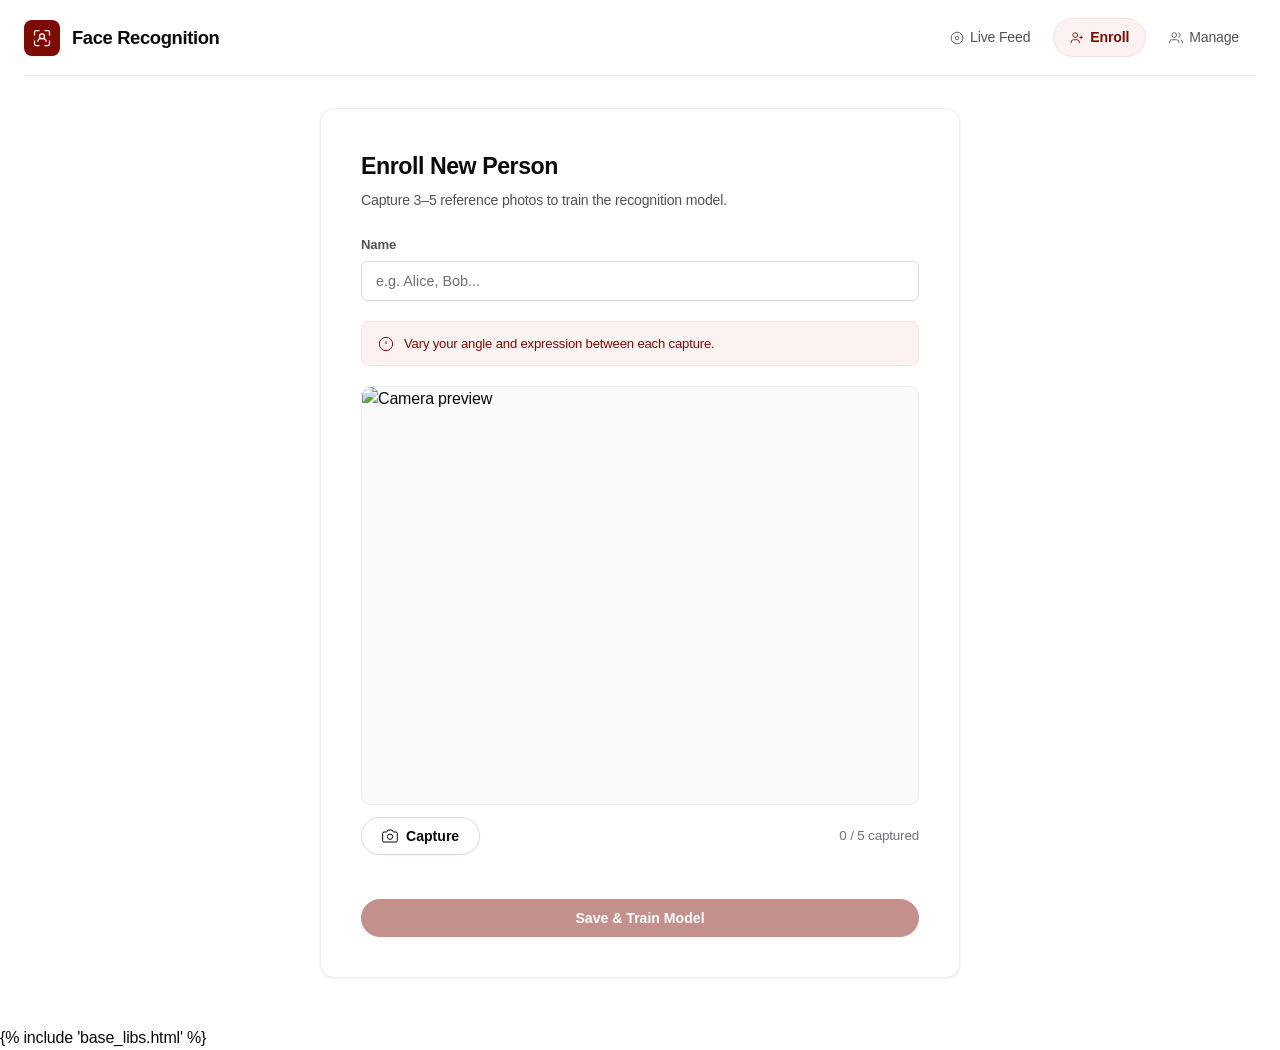
<file: templates/enroll.html>
<!DOCTYPE html>
<html lang="en" class="lenis">
<head>
    <meta charset="UTF-8">
    <meta name="viewport" content="width=device-width, initial-scale=1.0">
    <meta name="description" content="Enroll a new person into the face recognition system.">
    <title>Face Recognition — Enroll</title>
    <link rel="stylesheet" href="/static/style.css">
</head>
<body>
    <div class="app-container">
        <header class="app-header">
            <div class="header-left">
                <div class="logo-icon">
                    <svg width="20" height="20" viewBox="0 0 24 24" fill="none" stroke="currentColor" stroke-width="1.5">
                        <path d="M9 3H5a2 2 0 0 0-2 2v4"/>
                        <path d="M15 3h4a2 2 0 0 1 2 2v4"/>
                        <path d="M9 21H5a2 2 0 0 1-2-2v-4"/>
                        <path d="M15 21h4a2 2 0 0 0 2-2v-4"/>
                        <circle cx="12" cy="10" r="3"/>
                        <path d="M7 16.5c0-2.5 2.2-4 5-4s5 1.5 5 4"/>
                    </svg>
                </div>
                <h1>Face Recognition</h1>
            </div>
            <nav class="header-nav">
                <a href="/" class="nav-link">
                    <svg width="14" height="14" viewBox="0 0 24 24" fill="none" stroke="currentColor" stroke-width="1.5"><circle cx="12" cy="12" r="10"/><circle cx="12" cy="12" r="3"/></svg>
                    Live Feed
                </a>
                <a href="/enroll" class="nav-link active">
                    <svg width="14" height="14" viewBox="0 0 24 24" fill="none" stroke="currentColor" stroke-width="1.5"><path d="M16 21v-2a4 4 0 0 0-4-4H6a4 4 0 0 0-4 4v2"/><circle cx="9" cy="7" r="4"/><line x1="19" y1="8" x2="19" y2="14"/><line x1="22" y1="11" x2="16" y2="11"/></svg>
                    Enroll
                </a>
                <a href="/people" class="nav-link">
                    <svg width="14" height="14" viewBox="0 0 24 24" fill="none" stroke="currentColor" stroke-width="1.5"><path d="M17 21v-2a4 4 0 0 0-4-4H5a4 4 0 0 0-4 4v2"/><circle cx="9" cy="7" r="4"/><path d="M23 21v-2a4 4 0 0 0-3-3.87"/><path d="M16 3.13a4 4 0 0 1 0 7.75"/></svg>
                    Manage
                </a>
            </nav>
        </header>

        <main class="main-content" style="grid-template-columns: 1fr;">
            <div class="enroll-container">
                <div class="enroll-card">
                    <h2>Enroll New Person</h2>
                    <p class="subtitle">Capture 3–5 reference photos to train the recognition model.</p>

                    <div id="message-area"></div>

                    <div class="form-group">
                        <label for="person-name">Name</label>
                        <input type="text" id="person-name" placeholder="e.g. Alice, Bob..." autocomplete="off">
                    </div>

                    <div class="capture-instruction">
                        <svg width="16" height="16" viewBox="0 0 24 24" fill="none" stroke="currentColor" stroke-width="1.5"><circle cx="12" cy="12" r="10"/><line x1="12" y1="8" x2="12" y2="12"/><line x1="12" y1="16" x2="12.01" y2="16"/></svg>
                        Vary your angle and expression between each capture.
                    </div>

                    <div class="capture-area">
                        <div class="capture-preview-wrapper">
                            <img id="capture-preview" alt="Camera preview">
                            <script>
                                const capturePreview = document.getElementById('capture-preview');
                                const captureState = { active: false, stream: null, timer: null, video: null, canvas: null, ctx: null, lastDataUrl: null };

                                async function startCapturePreview() {
                                    if (captureState.active) return;
                                    try {
                                        const stream = await navigator.mediaDevices.getUserMedia({ video: { facingMode: 'user' }, audio: false });
                                        captureState.stream = stream;
                                        captureState.active = true;
                                        captureState.video = document.createElement('video');
                                        captureState.video.autoplay = true;
                                        captureState.video.playsInline = true;
                                        captureState.video.muted = true;
                                        captureState.video.srcObject = stream;
                                        await captureState.video.play();
                                        captureState.canvas = document.createElement('canvas');
                                        captureState.ctx = captureState.canvas.getContext('2d');

                                        function renderPreview() {
                                            if (!captureState.active || !captureState.ctx) return;
                                            captureState.canvas.width = 640;
                                            captureState.canvas.height = 480;
                                            captureState.ctx.drawImage(captureState.video, 0, 0, 640, 480);
                                            captureState.lastDataUrl = captureState.canvas.toDataURL('image/jpeg', 0.85);
                                            capturePreview.src = captureState.lastDataUrl;
                                        }

                                        captureState.timer = setInterval(renderPreview, 120);
                                    } catch (error) {
                                        console.error('Capture preview failed', error);
                                    }
                                }

                                async function stopCapturePreview() {
                                    captureState.active = false;
                                    if (captureState.timer) clearInterval(captureState.timer);
                                    if (captureState.stream) {
                                        captureState.stream.getTracks().forEach(track => track.stop());
                                    }
                                    captureState.stream = null;
                                }

                                document.addEventListener('visibilitychange', async () => {
                                    if (document.hidden) await stopCapturePreview();
                                    else await startCapturePreview();
                                });
                                window.addEventListener('pageshow', startCapturePreview);
                                startCapturePreview();
                            </script>
                        </div>
                        <div class="capture-controls">
                            <button id="capture-btn" class="btn btn-capture" onclick="captureFrame()">
                                <svg width="16" height="16" viewBox="0 0 24 24" fill="none" stroke="currentColor" stroke-width="1.5"><path d="M23 19a2 2 0 0 1-2 2H3a2 2 0 0 1-2-2V8a2 2 0 0 1 2-2h4l2-3h6l2 3h4a2 2 0 0 1 2 2z"/><circle cx="12" cy="13" r="4"/></svg>
                                Capture
                            </button>
                            <span class="capture-count" id="capture-count">0 / 5 captured</span>
                        </div>
                    </div>

                    <div class="thumbnails" id="thumbnails"></div>

                    <button id="submit-btn" class="btn btn-submit" onclick="submitEnrollment()" disabled>
                        Save & Train Model
                    </button>
                </div>
            </div>
        </main>
    </div>

    <script>
        const MAX_CAPTURES = 5;
        const MIN_CAPTURES = 3;
        let capturedBlobs = [];

        function showMessage(text, type) {
            const area = document.getElementById('message-area');
            area.innerHTML = `<div class="message message-${type}">${text}</div>`;
            if (type === 'success') setTimeout(() => { window.location.href = '/'; }, 1800);
        }

        async function captureFrame() {
            const name = document.getElementById('person-name').value.trim();
            if (!name) { showMessage('Please enter a name first.', 'error'); return; }
            if (capturedBlobs.length >= MAX_CAPTURES) { showMessage('Maximum captures reached.', 'error'); return; }

            try {
                if (!captureState.canvas || !captureState.ctx || !captureState.video || captureState.video.readyState < 2) {
                    showMessage('Camera initializing, please wait...', 'error'); return;
                }
                captureState.canvas.width = 640;
                captureState.canvas.height = 480;
                captureState.ctx.drawImage(captureState.video, 0, 0, 640, 480);
                const blob = await new Promise((resolve, reject) => {
                    captureState.canvas.toBlob((r) => r ? resolve(r) : reject(new Error('Blob failed')), 'image/jpeg', 0.9);
                });

                capturedBlobs.push(blob);
                const url = URL.createObjectURL(blob);
                const thumbs = document.getElementById('thumbnails');
                const div = document.createElement('div');
                div.className = 'thumbnail';
                div.innerHTML = `<img src="${url}" alt="Capture ${capturedBlobs.length}">`;
                thumbs.appendChild(div);

                if (typeof gsap !== 'undefined') {
                    gsap.from(div, { scale: 0.6, opacity: 0, duration: 0.35, ease: 'back.out(1.7)' });
                }

                const count = capturedBlobs.length;
                document.getElementById('capture-count').textContent = `${count} / ${MAX_CAPTURES} captured`;
                document.getElementById('submit-btn').disabled = count < MIN_CAPTURES;
                if (count >= MAX_CAPTURES) document.getElementById('capture-btn').disabled = true;
            } catch (err) {
                showMessage('Failed to capture frame.', 'error');
            }
        }

        async function submitEnrollment() {
            const name = document.getElementById('person-name').value.trim();
            if (!name) { showMessage('Please enter a name.', 'error'); return; }
            if (capturedBlobs.length < MIN_CAPTURES) { showMessage(`Capture at least ${MIN_CAPTURES} photos.`, 'error'); return; }

            document.getElementById('submit-btn').disabled = true;
            document.getElementById('capture-btn').disabled = true;
            document.getElementById('submit-btn').textContent = 'Saving...';

            const formData = new FormData();
            formData.append('name', name);
            capturedBlobs.forEach((blob, i) => formData.append('images', blob, `${name}_${i + 1}.jpg`));

            try {
                const resp = await fetch('/enroll', { method: 'POST', body: formData });
                const data = await resp.json();
                if (data.success) {
                    showMessage(data.message + ' Redirecting...', 'success');
                } else {
                    showMessage(data.error || 'Enrollment failed.', 'error');
                    document.getElementById('submit-btn').disabled = false;
                    document.getElementById('submit-btn').textContent = 'Save & Train Model';
                }
            } catch (err) {
                showMessage('Network error.', 'error');
                document.getElementById('submit-btn').disabled = false;
                document.getElementById('submit-btn').textContent = 'Save & Train Model';
            }
        }
    </script>

    {% include 'base_libs.html' %}
</body>
</html>
</file>
<file: static/style.css>
/* ========================================================================
   Face Recognition System — FISTA Solutions Light Design System
   Theme: Crisp White Background (#ffffff) with Maroon (#7c0b02) & Red
   Typography: Gellix
   ======================================================================== */

/* --- Gellix Font --- */
@font-face {
  font-family: 'gellix';
  src: url('https://www.fistasolutions.com/_next/static/media/Gellix_Regular-s.p.c1b275dd.woff2') format('woff2');
  font-weight: 400;
  font-style: normal;
  font-display: swap;
}

@font-face {
  font-family: 'gellix';
  src: url('https://www.fistasolutions.com/_next/static/media/Gellix_Medium-s.p.5c3abbc2.woff2') format('woff2');
  font-weight: 500;
  font-style: normal;
  font-display: swap;
}

@font-face {
  font-family: 'gellix';
  src: url('https://www.fistasolutions.com/_next/static/media/Gellix_SemiBold-s.p.f6101fe4.woff2') format('woff2');
  font-weight: 600;
  font-style: normal;
  font-display: swap;
}

@font-face {
  font-family: 'gellix';
  src: url('https://www.fistasolutions.com/_next/static/media/Gellix_Bold-s.p.51c8992e.woff2') format('woff2');
  font-weight: 700;
  font-style: normal;
  font-display: swap;
}

/* --- Lenis Smooth Scroll --- */
html.lenis, html.lenis body { height: auto; }
.lenis.lenis-smooth { scroll-behavior: auto !important; }
.lenis.lenis-smooth [data-lenis-prevent] { overscroll-behavior: contain; }
.lenis.lenis-stopped { overflow: hidden; }

/* --- Page Transition Overlay --- */
.page-transition-overlay {
    position: fixed;
    inset: 0;
    background: #ffffff;
    z-index: 9999;
    pointer-events: none;
    opacity: 1;
}

/* --- Design Tokens (FISTA Solutions Palette) --- */
:root {
    --background: #ffffff;
    --foreground: #0a0a0b;
    --surface: #fafafa;
    --surface-2: #f4f4f5;
    --surface-warm: #f7f5f2;
    --card: #ffffff;
    --card-foreground: var(--foreground);

    /* Text Hierarchy */
    --text-primary: #0a0a0b;
    --text-secondary: #52525b;
    --text-muted: #71717a;

    /* Maroon & Red Palette */
    --primary: #7c0b02;
    --primary-rgb: 124, 11, 2;
    --primary-50: #fdf2f2;
    --primary-100: #fce0df;
    --primary-200: #f9c5c3;
    --primary-300: #f49e9a;
    --primary-400: #ec6b65;
    --primary-500: #e04a42;
    --primary-600: #c92d25;
    --primary-700: #a7241d;
    --primary-800: #8b201a;
    --primary-900: #7c0b02;
    --primary-950: #450603;

    /* Status Accents */
    --status-success: #009767;
    --status-success-soft: #ecfdf5;
    --status-success-border: #a7f3d0;

    --status-danger: #c92d25;
    --status-danger-soft: #fdf2f2;
    --status-danger-border: #fce0df;

    /* Borders */
    --border: #ececee;
    --border-strong: #dcdce0;
    --border-hover: #c92d25;

    /* Shadows */
    --shadow-xs: 0 1px 2px 0 rgba(10, 10, 11, 0.04);
    --shadow-sm: 0 1px 3px 0 rgba(10, 10, 11, 0.06), 0 1px 2px -1px rgba(10, 10, 11, 0.04);
    --shadow-md: 0 4px 14px -3px rgba(10, 10, 11, 0.08), 0 2px 6px -2px rgba(10, 10, 11, 0.04);
    --shadow-lg: 0 16px 40px -12px rgba(10, 10, 11, 0.12);

    /* Typography & Sizing */
    --font-stack: 'gellix', -apple-system, BlinkMacSystemFont, sans-serif;
    --radius-sm: 6px;
    --radius-md: 10px;
    --radius-lg: 14px;
    --radius-full: 9999px;
    --transition: 180ms cubic-bezier(0.4, 0, 0.2, 1);
}

/* --- Reset & Base --- */
*, *::before, *::after { box-sizing: border-box; margin: 0; padding: 0; }

body {
    font-family: var(--font-stack);
    background: var(--background);
    color: var(--foreground);
    line-height: 1.5;
    -webkit-font-smoothing: antialiased;
    -moz-osx-font-smoothing: grayscale;
    letter-spacing: -0.011em;
}

a { color: inherit; text-decoration: none; }
img { display: block; max-width: 100%; }

/* --- Layout --- */
.app-container {
    max-width: 1360px;
    margin: 0 auto;
    padding: 0 24px;
    display: flex;
    flex-direction: column;
    min-height: 100vh;
}

.main-content {
    display: grid;
    grid-template-columns: 1fr 340px;
    gap: 32px;
    padding: 32px 0 48px;
    flex: 1;
}

/* --- Header --- */
.app-header {
    display: flex;
    align-items: center;
    justify-content: space-between;
    padding: 18px 0;
    border-bottom: 1px solid var(--border);
    background: var(--background);
}

.header-left {
    display: flex;
    align-items: center;
    gap: 12px;
}

.logo-icon {
    width: 36px;
    height: 36px;
    display: flex;
    align-items: center;
    justify-content: center;
    border-radius: 8px;
    background: var(--primary);
    color: #ffffff;
    box-shadow: var(--shadow-sm);
}

.app-header h1 {
    font-size: 1.15rem;
    font-weight: 700;
    color: var(--foreground);
    letter-spacing: -0.02em;
}

.header-nav {
    display: flex;
    gap: 6px;
}

.nav-link {
    display: flex;
    align-items: center;
    gap: 6px;
    padding: 8px 16px;
    font-size: 0.88rem;
    font-weight: 500;
    color: var(--text-secondary);
    border-radius: var(--radius-full);
    transition: all var(--transition);
    border: 1px solid transparent;
}

.nav-link:hover {
    color: var(--primary);
    background: var(--primary-50);
}

.nav-link.active {
    color: var(--primary);
    background: var(--primary-50);
    border-color: var(--primary-100);
    font-weight: 600;
}

.nav-link svg {
    flex-shrink: 0;
}

/* --- Video Feed Section --- */
.video-section {
    position: relative;
}

.video-wrapper {
    position: relative;
    background: var(--surface);
    border: 1px solid var(--border);
    border-radius: var(--radius-lg);
    overflow: hidden;
    aspect-ratio: 4 / 3;
    box-shadow: var(--shadow-sm);
}

.video-wrapper img {
    width: 100%;
    height: 100%;
    object-fit: cover;
}

/* --- Live Badge --- */
.live-badge {
    position: absolute;
    top: 14px;
    left: 14px;
    z-index: 10;
    display: flex;
    align-items: center;
    gap: 6px;
    padding: 5px 12px;
    font-size: 0.72rem;
    font-weight: 700;
    letter-spacing: 0.08em;
    color: var(--primary);
    background: #ffffff;
    border: 1px solid var(--primary-200);
    border-radius: var(--radius-full);
    box-shadow: var(--shadow-sm);
}

.pulse-dot {
    width: 6px;
    height: 6px;
    border-radius: 50%;
    background: var(--primary-600);
    animation: pulse 1.6s ease-in-out infinite;
}

@keyframes pulse {
    0%, 100% { opacity: 1; transform: scale(1); }
    50% { opacity: 0.35; transform: scale(0.85); }
}

/* --- Info Panel / Sidebar --- */
.info-panel {
    display: flex;
    flex-direction: column;
    gap: 16px;
}

/* --- Panel Cards --- */
.panel-card-link { text-decoration: none; color: inherit; display: block; }

.panel-card {
    background: var(--card);
    border: 1px solid var(--border);
    border-radius: var(--radius-md);
    padding: 18px 20px;
    display: flex;
    align-items: center;
    gap: 16px;
    transition: all var(--transition);
    box-shadow: var(--shadow-xs);
}

.panel-card:hover {
    border-color: var(--primary-200);
    box-shadow: var(--shadow-sm);
    background: var(--surface);
}

.card-icon {
    width: 42px;
    height: 42px;
    display: flex;
    align-items: center;
    justify-content: center;
    border-radius: 8px;
    background: var(--primary-50);
    border: 1px solid var(--primary-100);
    color: var(--primary);
    flex-shrink: 0;
}

.card-content {
    display: flex;
    flex-direction: column;
    gap: 1px;
}

.card-value {
    font-size: 1.45rem;
    font-weight: 700;
    color: var(--foreground);
    font-variant-numeric: tabular-nums;
    line-height: 1.2;
}

.card-label {
    font-size: 0.8rem;
    color: var(--text-muted);
    font-weight: 500;
}

/* --- Enroll Button (Sidebar CTA) --- */
.enroll-button {
    display: flex;
    align-items: center;
    justify-content: center;
    gap: 8px;
    padding: 12px 20px;
    background: var(--primary);
    color: #ffffff;
    border: 1px solid var(--primary);
    border-radius: var(--radius-full);
    font-family: var(--font-stack);
    font-size: 0.88rem;
    font-weight: 600;
    cursor: pointer;
    transition: all var(--transition);
    text-decoration: none;
    box-shadow: var(--shadow-sm);
}

.enroll-button:hover {
    background: var(--primary-800);
    border-color: var(--primary-800);
    box-shadow: var(--shadow-md);
}

/* --- Pipeline Section --- */
.pipeline-info {
    background: var(--card);
    border: 1px solid var(--border);
    border-radius: var(--radius-md);
    padding: 20px;
    box-shadow: var(--shadow-xs);
}

.pipeline-info h3 {
    font-size: 0.75rem;
    font-weight: 700;
    text-transform: uppercase;
    letter-spacing: 0.12em;
    color: var(--primary);
    margin-bottom: 16px;
}

.pipeline-steps {
    display: flex;
    flex-direction: column;
}

.pipeline-step {
    display: flex;
    align-items: center;
    gap: 12px;
}

.step-number {
    width: 24px;
    height: 24px;
    display: flex;
    align-items: center;
    justify-content: center;
    border-radius: 6px;
    background: var(--primary-50);
    border: 1px solid var(--primary-200);
    color: var(--primary);
    font-size: 0.72rem;
    font-weight: 700;
    flex-shrink: 0;
}

.step-text {
    display: flex;
    flex-direction: column;
    gap: 1px;
}

.step-text strong {
    font-size: 0.84rem;
    font-weight: 600;
    color: var(--foreground);
}

.step-text span {
    font-size: 0.75rem;
    color: var(--text-muted);
}

.pipeline-connector {
    width: 2px;
    height: 8px;
    background: var(--primary-200);
    margin-left: 11px;
}

/* --- Live Detected Faces List --- */
.live-detections-card h3 {
    margin-bottom: 12px;
}

.detected-faces-list {
    display: flex;
    flex-direction: column;
    gap: 8px;
}

.detected-face-item {
    background: var(--surface);
    border: 1px solid var(--border);
    border-radius: 8px;
    padding: 12px 14px;
    transition: all var(--transition);
}

.detected-face-item.recognized {
    border-left: 3px solid var(--primary);
    background: var(--surface);
}

.detected-face-item.unknown {
    border-left: 3px solid var(--primary-600);
    background: var(--primary-50);
}

.face-item-header {
    display: flex;
    justify-content: space-between;
    align-items: center;
    margin-bottom: 6px;
}

.face-name {
    font-size: 0.88rem;
    font-weight: 600;
    color: var(--foreground);
}

.face-badge-status {
    font-size: 0.7rem;
    font-weight: 600;
    padding: 2px 8px;
    border-radius: var(--radius-full);
}

.face-badge-status.success {
    background: var(--primary-50);
    color: var(--primary);
    border: 1px solid var(--primary-200);
}

.face-badge-status.warning {
    background: #ffffff;
    color: var(--primary-600);
    border: 1px solid var(--primary-200);
}

.face-item-subtitle {
    font-size: 0.76rem;
    color: var(--text-muted);
}

.confidence-bar-bg {
    height: 4px;
    background: var(--border);
    border-radius: 2px;
    margin-top: 6px;
    overflow: hidden;
}

.confidence-bar-fill {
    height: 100%;
    background: var(--primary);
    border-radius: 2px;
    transition: width 0.3s ease;
}

.no-faces-msg {
    font-size: 0.82rem;
    color: var(--text-muted);
    text-align: center;
    padding: 16px 0;
}

/* --- Buttons --- */
.btn {
    display: inline-flex;
    align-items: center;
    justify-content: center;
    gap: 8px;
    border-radius: var(--radius-full);
    font-family: var(--font-stack);
    font-size: 0.88rem;
    font-weight: 600;
    padding: 10px 20px;
    cursor: pointer;
    border: 1px solid transparent;
    transition: all var(--transition);
}

.btn:disabled {
    opacity: 0.45;
    cursor: not-allowed;
}

.btn-primary {
    background: var(--primary);
    color: #ffffff;
    border-color: var(--primary);
    box-shadow: var(--shadow-sm);
}
.btn-primary:hover:not(:disabled) {
    background: var(--primary-800);
    border-color: var(--primary-800);
    box-shadow: var(--shadow-md);
}

.btn-capture {
    background: #ffffff;
    color: var(--foreground);
    border-color: var(--border-strong);
    box-shadow: var(--shadow-xs);
}
.btn-capture:hover:not(:disabled) {
    border-color: var(--primary);
    color: var(--primary);
    background: var(--primary-50);
}

.btn-submit {
    background: var(--primary);
    color: #ffffff;
    border-color: var(--primary);
    width: 100%;
    box-shadow: var(--shadow-sm);
}
.btn-submit:hover:not(:disabled) {
    background: var(--primary-800);
    border-color: var(--primary-800);
    box-shadow: var(--shadow-md);
}

.btn-secondary {
    background: #ffffff;
    color: var(--foreground);
    border-color: var(--border-strong);
}
.btn-secondary:hover:not(:disabled) {
    background: var(--surface);
    border-color: var(--border);
}

.btn-danger {
    background: var(--primary-50);
    color: var(--primary-600);
    border-color: var(--primary-200);
}
.btn-danger:hover:not(:disabled) {
    background: var(--primary-600);
    color: #ffffff;
    border-color: var(--primary-600);
}

.btn-icon-danger {
    width: 32px;
    height: 32px;
    display: flex;
    align-items: center;
    justify-content: center;
    background: var(--primary-50);
    border: 1px solid var(--primary-100);
    color: var(--primary-600);
    border-radius: var(--radius-sm);
    cursor: pointer;
    transition: all var(--transition);
}
.btn-icon-danger:hover {
    background: var(--primary-600);
    border-color: var(--primary-600);
    color: #ffffff;
}

/* --- Enrollment Page --- */
.enroll-container {
    max-width: 640px;
    margin: 0 auto;
    width: 100%;
}

.enroll-card {
    background: var(--card);
    border: 1px solid var(--border);
    border-radius: var(--radius-lg);
    padding: 40px;
    box-shadow: var(--shadow-sm);
}

.enroll-card h2 {
    font-size: 1.45rem;
    font-weight: 700;
    color: var(--foreground);
    margin-bottom: 6px;
    letter-spacing: -0.02em;
}

.subtitle {
    color: var(--text-secondary);
    font-size: 0.88rem;
    margin-bottom: 24px;
}

.form-group {
    margin-bottom: 20px;
}

.form-group label {
    display: block;
    font-size: 0.82rem;
    font-weight: 600;
    color: var(--text-secondary);
    margin-bottom: 6px;
}

.form-group input {
    width: 100%;
    padding: 11px 14px;
    background: #ffffff;
    border: 1px solid var(--border-strong);
    border-radius: var(--radius-sm);
    color: var(--foreground);
    font-family: var(--font-stack);
    font-size: 0.9rem;
    outline: none;
    transition: all var(--transition);
}

.form-group input:focus {
    border-color: var(--primary);
    box-shadow: 0 0 0 3px var(--primary-100);
}

.form-group input::placeholder {
    color: var(--text-muted);
}

.capture-instruction {
    display: flex;
    align-items: center;
    gap: 10px;
    padding: 12px 16px;
    background: var(--primary-50);
    border: 1px solid var(--primary-100);
    border-radius: 8px;
    font-size: 0.82rem;
    color: var(--primary-900);
    margin-bottom: 20px;
}

.capture-instruction svg {
    flex-shrink: 0;
    color: var(--primary);
}

.capture-area {
    margin-bottom: 20px;
}

.capture-preview-wrapper {
    background: var(--surface);
    border: 1px solid var(--border);
    border-radius: var(--radius-md);
    overflow: hidden;
    aspect-ratio: 4 / 3;
    margin-bottom: 12px;
}

.capture-preview-wrapper img {
    width: 100%;
    height: 100%;
    object-fit: cover;
}

.capture-controls {
    display: flex;
    align-items: center;
    justify-content: space-between;
}

.capture-count {
    font-size: 0.84rem;
    color: var(--text-muted);
    font-weight: 500;
    font-variant-numeric: tabular-nums;
}

.thumbnails {
    display: flex;
    gap: 10px;
    flex-wrap: wrap;
    margin-bottom: 24px;
}

.thumbnail {
    width: 68px;
    height: 68px;
    border-radius: var(--radius-sm);
    overflow: hidden;
    border: 2px solid var(--primary-200);
    box-shadow: var(--shadow-xs);
}

.thumbnail img {
    width: 100%;
    height: 100%;
    object-fit: cover;
}

/* --- Messages --- */
.message {
    padding: 12px 16px;
    border-radius: var(--radius-sm);
    font-size: 0.86rem;
    font-weight: 500;
    margin-bottom: 16px;
}

.message-success {
    background: var(--status-success-soft);
    color: var(--status-success);
    border: 1px solid var(--status-success-border);
}

.message-error {
    background: var(--primary-50);
    color: var(--primary-600);
    border: 1px solid var(--primary-200);
}

/* --- People Page --- */
.people-container {
    width: 100%;
}

.people-page-header {
    display: flex;
    align-items: center;
    justify-content: space-between;
    margin-bottom: 28px;
}

.people-page-header h2 {
    font-size: 1.45rem;
    font-weight: 700;
    color: var(--foreground);
    margin-bottom: 4px;
    letter-spacing: -0.02em;
}

.people-page-header .subtitle {
    margin-bottom: 0;
}

.people-grid {
    display: grid;
    grid-template-columns: repeat(auto-fill, minmax(300px, 1fr));
    gap: 20px;
}

.person-card {
    background: var(--card);
    border: 1px solid var(--border);
    border-radius: var(--radius-md);
    padding: 20px;
    transition: all var(--transition);
    box-shadow: var(--shadow-xs);
}

.person-card:hover {
    border-color: var(--primary-200);
    box-shadow: var(--shadow-sm);
}

.person-card-header {
    display: flex;
    justify-content: space-between;
    align-items: flex-start;
    margin-bottom: 14px;
}

.person-card-header h3 {
    font-size: 1rem;
    font-weight: 600;
    color: var(--foreground);
}

.photo-count-badge {
    font-size: 0.75rem;
    color: var(--text-muted);
    margin-top: 2px;
    display: block;
}

.person-photos-grid {
    display: flex;
    gap: 8px;
    flex-wrap: wrap;
}

.person-photo-thumb {
    width: 60px;
    height: 60px;
    border-radius: var(--radius-sm);
    overflow: hidden;
    border: 1px solid var(--border);
    transition: all var(--transition);
}

.person-photo-thumb:hover {
    border-color: var(--primary);
}

.person-photo-thumb img {
    width: 100%;
    height: 100%;
    object-fit: cover;
}

/* --- Modal --- */
.modal-overlay {
    position: fixed;
    inset: 0;
    z-index: 1000;
    display: flex;
    align-items: center;
    justify-content: center;
    background: rgba(10, 10, 11, 0.45);
    backdrop-filter: blur(4px);
}

.modal-card {
    background: #ffffff;
    border: 1px solid var(--border);
    border-radius: var(--radius-lg);
    padding: 32px;
    max-width: 420px;
    width: 90%;
    text-align: center;
    box-shadow: var(--shadow-lg);
}

.modal-icon {
    width: 52px;
    height: 52px;
    display: flex;
    align-items: center;
    justify-content: center;
    border-radius: 50%;
    margin: 0 auto 16px;
}

.modal-icon.danger {
    background: var(--primary-50);
    color: var(--primary-600);
    border: 1px solid var(--primary-200);
}

.modal-card h3 {
    font-size: 1.15rem;
    font-weight: 700;
    margin-bottom: 8px;
    color: var(--foreground);
}

.modal-card p {
    font-size: 0.88rem;
    color: var(--text-secondary);
    margin-bottom: 24px;
    line-height: 1.5;
}

.modal-actions {
    display: flex;
    gap: 10px;
    justify-content: center;
}

.modal-actions .btn {
    flex: 1;
}

/* --- Empty State --- */
.empty-state {
    grid-column: 1 / -1;
    text-align: center;
    padding: 64px 24px;
    background: var(--surface);
    border: 1px dashed var(--border-strong);
    border-radius: var(--radius-lg);
}

.empty-icon {
    width: 60px;
    height: 60px;
    display: flex;
    align-items: center;
    justify-content: center;
    border-radius: 50%;
    background: var(--primary-50);
    border: 1px solid var(--primary-100);
    color: var(--primary);
    margin: 0 auto 16px;
}

.empty-state h3 {
    font-size: 1.1rem;
    font-weight: 600;
    color: var(--foreground);
    margin-bottom: 6px;
}

.empty-state p {
    font-size: 0.88rem;
    color: var(--text-secondary);
    max-width: 360px;
    margin: 0 auto;
}

/* --- Loading --- */
.loading-state {
    grid-column: 1 / -1;
    text-align: center;
    padding: 48px;
}

.spinner {
    width: 28px;
    height: 28px;
    border: 2px solid var(--border);
    border-top-color: var(--primary);
    border-radius: 50%;
    animation: spin 0.7s linear infinite;
    margin: 0 auto 12px;
}

@keyframes spin {
    to { transform: rotate(360deg); }
}

.loading-state p {
    font-size: 0.85rem;
    color: var(--text-muted);
}

/* --- Responsive (Desktop-first) --- */
@media (max-width: 960px) {
    .main-content {
        grid-template-columns: 1fr;
    }
    .info-panel {
        display: grid;
        grid-template-columns: repeat(3, 1fr);
        gap: 12px;
    }
    .info-panel .enroll-button,
    .info-panel .pipeline-info,
    .info-panel .live-detections-card {
        grid-column: 1 / -1;
    }
}

@media (max-width: 640px) {
    .app-container { padding: 0 16px; }

    .app-header {
        flex-direction: column;
        align-items: flex-start;
        gap: 12px;
        padding: 14px 0;
    }
    .header-nav { width: 100%; }
    .info-panel {
        grid-template-columns: 1fr;
    }
    .people-page-header {
        flex-direction: column;
        align-items: flex-start;
        gap: 16px;
    }
    .enroll-card { padding: 28px 20px; }
}
</file>
